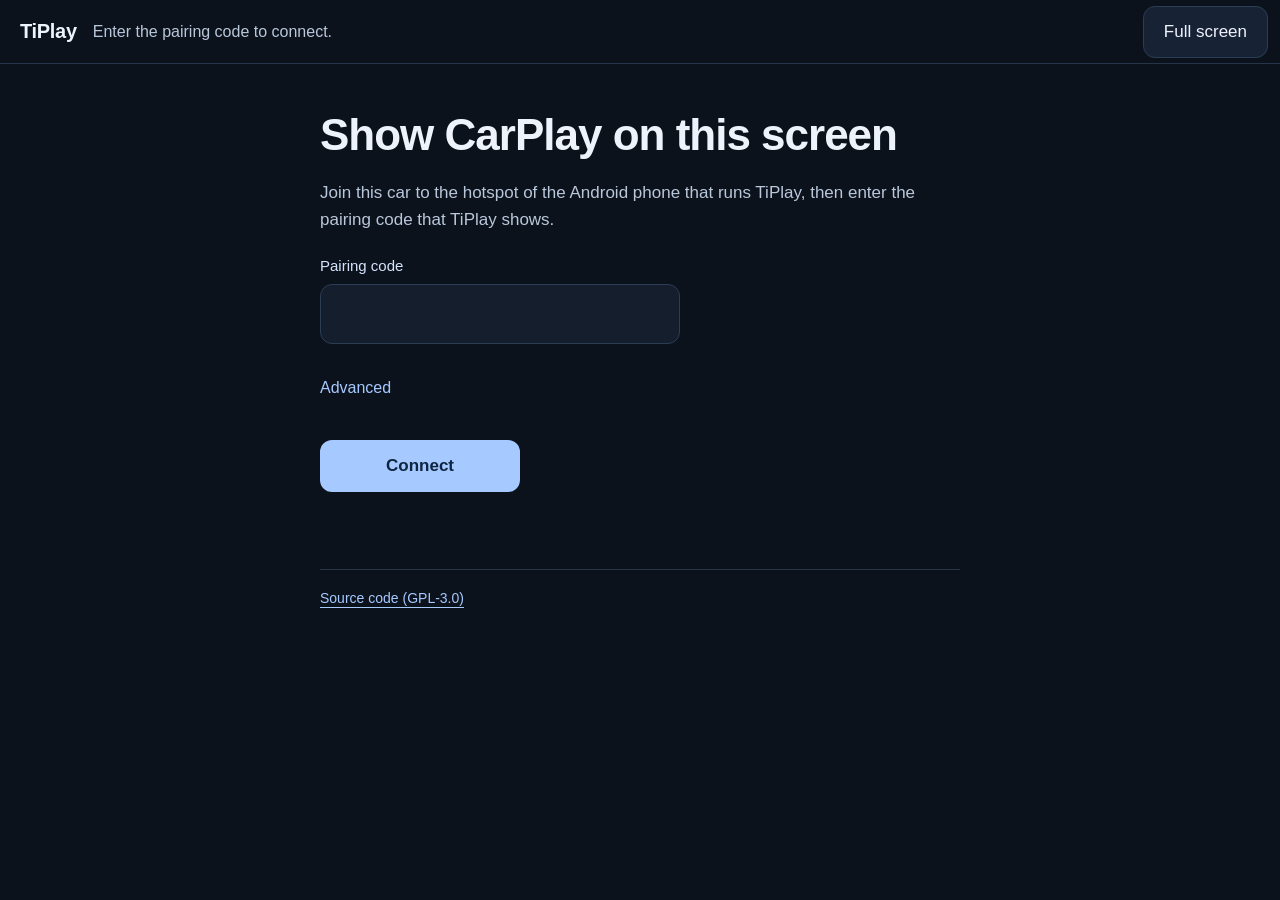
<file: site/play/index.html>
<!doctype html>
<html lang="en">
<head>
<meta charset="utf-8">
<meta name="viewport" content="width=device-width,initial-scale=1,viewport-fit=cover">
<meta name="theme-color" content="#0c121c">
<meta name="referrer" content="no-referrer">
<!-- The phone address is typed by the driver, and CSP host sources cannot express IP ranges, so connect-src allows http:.
     media-src blob: is for the MSE fallback, whose <video> plays a MediaSource object URL. -->
<meta http-equiv="Content-Security-Policy" content="default-src 'self'; connect-src 'self' http:; media-src 'self' blob:; img-src 'self' data:; style-src 'self'; script-src 'self'; worker-src 'self'; object-src 'none'; base-uri 'none'; form-action 'none'">
<title>TiPlay</title>
<link rel="icon" href="icon.svg" type="image/svg+xml">
<link rel="stylesheet" href="style.css">
<script type="module" src="app.js"></script>
</head>
<body>
<header id="bar">
<strong class="brand">TiPlay</strong>
<p id="status" role="status" aria-live="polite"></p>
<nav>
<button id="fit" class="primary" type="button" data-i18n="fit" hidden></button>
<button id="stats-toggle" type="button" data-i18n="stats" aria-pressed="false" hidden></button>
<button id="fullscreen" type="button" data-i18n="fullscreen"></button>
<button id="disconnect" type="button" data-i18n="disconnect" hidden></button>
</nav>
</header>
<main>
<section id="panel" aria-labelledby="title">
<form id="link-form" novalidate>
<h1 id="title" data-i18n="heading"></h1>
<p data-i18n="intro"></p>
<label for="code" data-i18n="codeLabel"></label>
<input id="code" name="code" inputmode="numeric" pattern="[0-9]{6}" maxlength="6" autocomplete="off" required>
<details id="advanced">
<summary data-i18n="advanced"></summary>
<label for="host" data-i18n="hostLabel"></label>
<input id="host" name="host" inputmode="decimal" autocomplete="off" spellcheck="false">
<p class="hint" data-i18n="hostHelp"></p>
</details>
<button id="connect" class="primary" type="submit" data-i18n="connect"></button>
<p id="message" role="alert"></p>
</form>
<footer><a href="https://github.com/uJZk/DiPlay" data-i18n="source"></a></footer>
</section>
<section id="stage" hidden>
<canvas id="screen"></canvas>
<video id="video" muted playsinline disablepictureinpicture disableremoteplayback hidden></video>
<div id="touch" aria-hidden="true"></div>
<pre id="stats" hidden></pre>
</section>
</main>
<noscript>TiPlay needs JavaScript. · TiPlay 需要 JavaScript。</noscript>
</body>
</html>
</file>
<file: site/play/style.css>
:root{color-scheme:dark;font-family:-apple-system,BlinkMacSystemFont,"Segoe UI","Noto Sans","Noto Sans CJK SC","PingFang SC","Microsoft YaHei",Arial,sans-serif;background:#0c121c;color:#eef3fb;font-synthesis:none}
*{box-sizing:border-box}
body{margin:0;height:100vh;height:100dvh;display:flex;flex-direction:column;overflow:hidden;background:#0c121c}
button,input{font:inherit}
button{min-height:52px;min-width:64px;padding:0 20px;border:1px solid #2b3d55;border-radius:12px;background:#172335;color:inherit;font-size:17px;cursor:pointer}
button:active{background:#223650}
button:disabled{opacity:.5}
button[aria-pressed=true]{border-color:#a6c9ff;color:#b9d5ff}
button:focus-visible,input:focus-visible,summary:focus-visible,a:focus-visible{outline:3px solid #a6c9ff;outline-offset:3px}
.primary{background:#a6c9ff;color:#102542;border-color:transparent;font-weight:650}
.primary:active{background:#8fb8f5}
#bar{flex:0 0 auto;height:64px;display:flex;align-items:center;gap:16px;padding:0 12px 0 20px;border-bottom:1px solid #263449}
.brand{font-size:20px;letter-spacing:-.3px}
#status{flex:1;min-width:0;margin:0;color:#b9c7db;font-size:16px;white-space:nowrap;overflow:hidden;text-overflow:ellipsis}
nav{display:flex;gap:8px}
main{flex:1;min-height:0;position:relative}
#panel{height:100%;overflow:auto;padding:clamp(20px,5vh,56px) 24px}
form{max-width:640px;margin:0 auto}
h1{font-size:clamp(28px,4vw,44px);line-height:1.2;letter-spacing:-1px;margin:0 0 16px}
p{color:#b9c7db;font-size:17px;line-height:1.6}
label{display:block;margin:24px 0 10px;font-size:15px;color:#d4e4fc}
input{width:100%;max-width:360px;min-height:60px;padding:10px 18px;border:1px solid #2b3d55;border-radius:12px;background:#141e2c;color:#eef3fb;font-size:28px;letter-spacing:4px}
#host{font-size:20px;letter-spacing:1px}
details{margin:20px 0}
summary{min-height:48px;display:flex;align-items:center;font-size:16px;color:#a6c9ff;cursor:pointer}
details label{margin-top:8px}
.hint{font-size:14px;color:#9faec2}
#connect{min-width:200px;margin-top:8px}
#message{min-height:28px;color:#f2c48d}
footer{max-width:640px;margin:32px auto 0;padding-top:20px;border-top:1px solid #263449;font-size:14px}
footer a{color:#a6c9ff;text-underline-offset:4px}
#stage{position:absolute;inset:0;background:#000;overflow:hidden}
#screen,#video,#touch{position:absolute;inset:0;width:100%;height:100%}
#screen{display:block}
#video{object-fit:contain;background:#000;pointer-events:none}
#touch{touch-action:none;user-select:none;-webkit-user-select:none;-webkit-touch-callout:none}
#stats{position:absolute;top:8px;left:8px;margin:0;max-width:calc(100% - 16px);max-height:calc(100% - 16px);overflow:hidden;padding:10px 12px;border-radius:10px;background:#0c121ce0;color:#d4e4fc;font:12px/1.45 ui-monospace,"DejaVu Sans Mono",Menlo,Consolas,monospace;white-space:pre;pointer-events:none}
[hidden]{display:none!important}
@media(max-width:640px){#bar{gap:8px;padding:0 8px 0 12px}.brand{display:none}nav button{padding:0 12px;min-width:52px;font-size:15px}#status{font-size:14px}}
</file>
